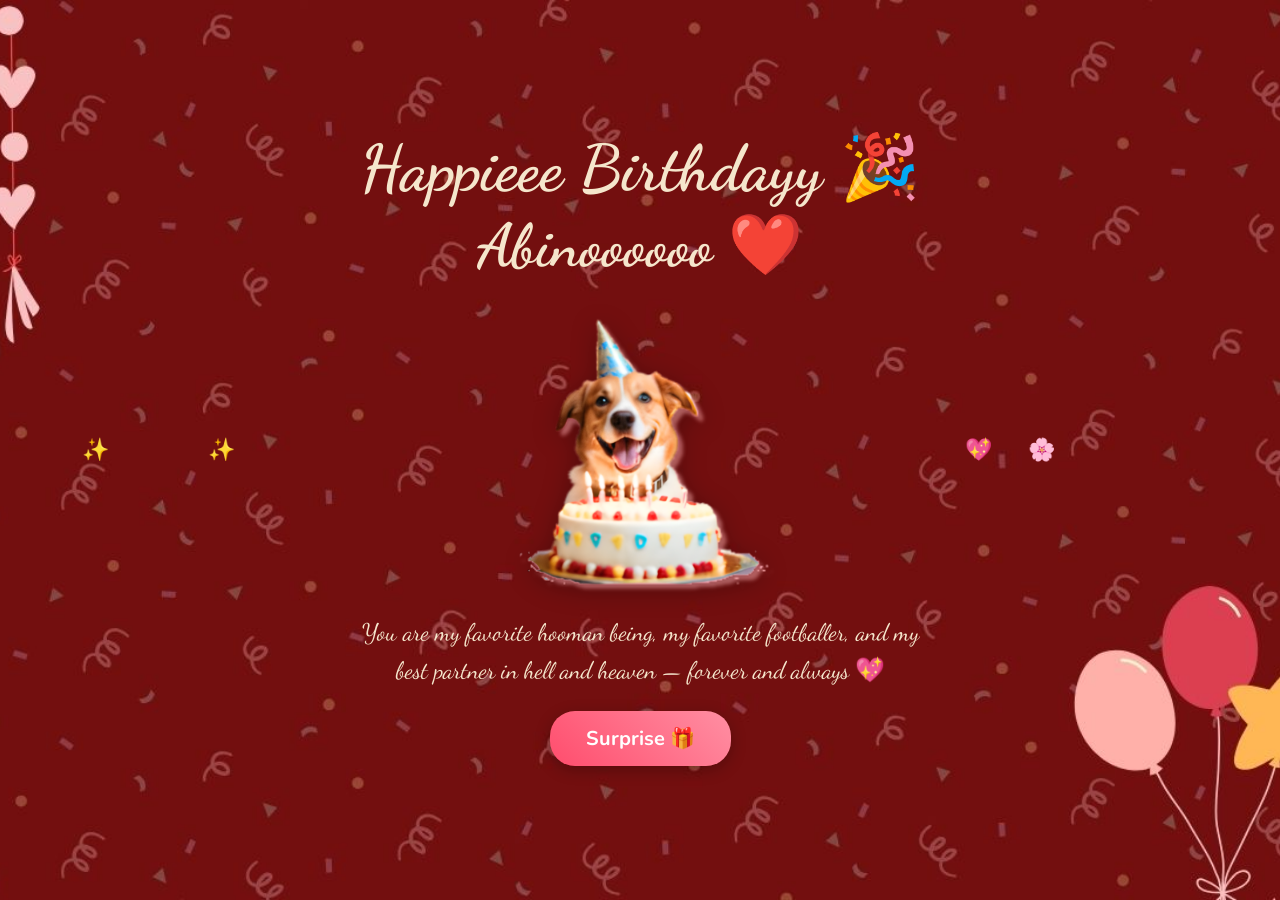
<file: birthday.html>
<!DOCTYPE html>
<html lang="en">
<head>
<meta charset="UTF-8">
<meta name="viewport" content="width=device-width, initial-scale=1.0">
<title>Happy Birthday ❤️</title>
<style>

@import url('https://fonts.googleapis.com/css2?family=Dancing+Script:wght@700&family=Nunito:wght@600&display=swap');

* { box-sizing: border-box; margin: 0; padding: 0; }

body {
  min-height: 100dvh;
  display: flex;
  flex-direction: column;
  justify-content: center;
  align-items: center;
  text-align: center;
  padding: 24px 16px;

  background: url("assets/bg3.jpg") no-repeat center center;
  background-size: cover;

  color: #f5e6cc;
  overflow-x: hidden;
  position: relative;
}

/* Confetti */
.confetti {
  position: fixed;
  font-size: clamp(14px, 4vw, 22px);
  pointer-events: none;
  animation: fall 4s linear infinite;
}

@keyframes fall {
  0%   { transform: translateY(-80px) rotate(0deg);   opacity: 1; }
  100% { transform: translateY(110vh) rotate(360deg); opacity: 0; }
}

/* Title */
.title {
  font-family: 'Dancing Script', cursive;
  font-size: clamp(34px, 6vw, 64px);
  line-height: 1.1;
}

/* Name */
.name {
  font-family: 'Dancing Script', cursive;
  font-size: clamp(34px, 6vw, 60px);
  margin-top: 4px;
}

/* Dog image */
.hero-img {
  width: clamp(300px, 45vw, 300px);
  height: auto;
  margin: 16px 0;
  filter: drop-shadow(0 4px 12px rgba(0,0,0,0.3));
}

/* Text */
.text {
  max-width: min(600px, 90vw);
  font-family: 'Dancing Script', cursive;
  font-size: clamp(24px, 4vw, 22px);
  line-height: 1.6;
  padding: 0 8px;
}

/* Button */
.btn {
  margin-top: 20px;
  padding: clamp(10px, 2.5vw, 14px) clamp(24px, 6vw, 36px);
  background: linear-gradient(45deg, #ff4d6d, #ff8fa3);
  color: white;
  border: none;
  border-radius: 25px;
  cursor: pointer;
  font-size: clamp(15px, 3.5vw, 20px);
  font-weight: 700;
  font-family: 'Nunito', sans-serif;
  box-shadow: 0 4px 15px rgba(0,0,0,0.25);
  transition: transform 0.2s, box-shadow 0.2s;
}

.btn:hover, .btn:active {
  transform: scale(1.1);
  box-shadow: 0 6px 20px rgba(0,0,0,0.35);
}

</style>
</head>
<body>

<h1 class="title">Happieee Birthdayy 🎉</h1>
<h2 class="name">Abinoooooo ❤️</h2>

<img src="assets/dog2.png" class="hero-img" alt="Birthday dog">

<p class="text">
  You are my favorite hooman being, my favorite footballer,
  and my best partner in hell and heaven — forever and always 💖
</p>

<button class="btn" onclick="goFinal()">Surprise 🎁</button>

<script>
// Confetti
const emojis = ["🎉","🎊","✨","💖","🌸","🎈"];
setInterval(() => {
  let c = document.createElement("div");
  c.classList.add("confetti");
  c.innerHTML = emojis[Math.floor(Math.random() * emojis.length)];
  c.style.left          = Math.random() * 100 + "vw";
  c.style.animationDelay = (Math.random() * 2) + "s";
  document.body.appendChild(c);
  setTimeout(() => c.remove(), 4500);
}, 300);

function goFinal() {
  window.location.href = "envelope.html";
}
</script>
</body>
</html>
</file>
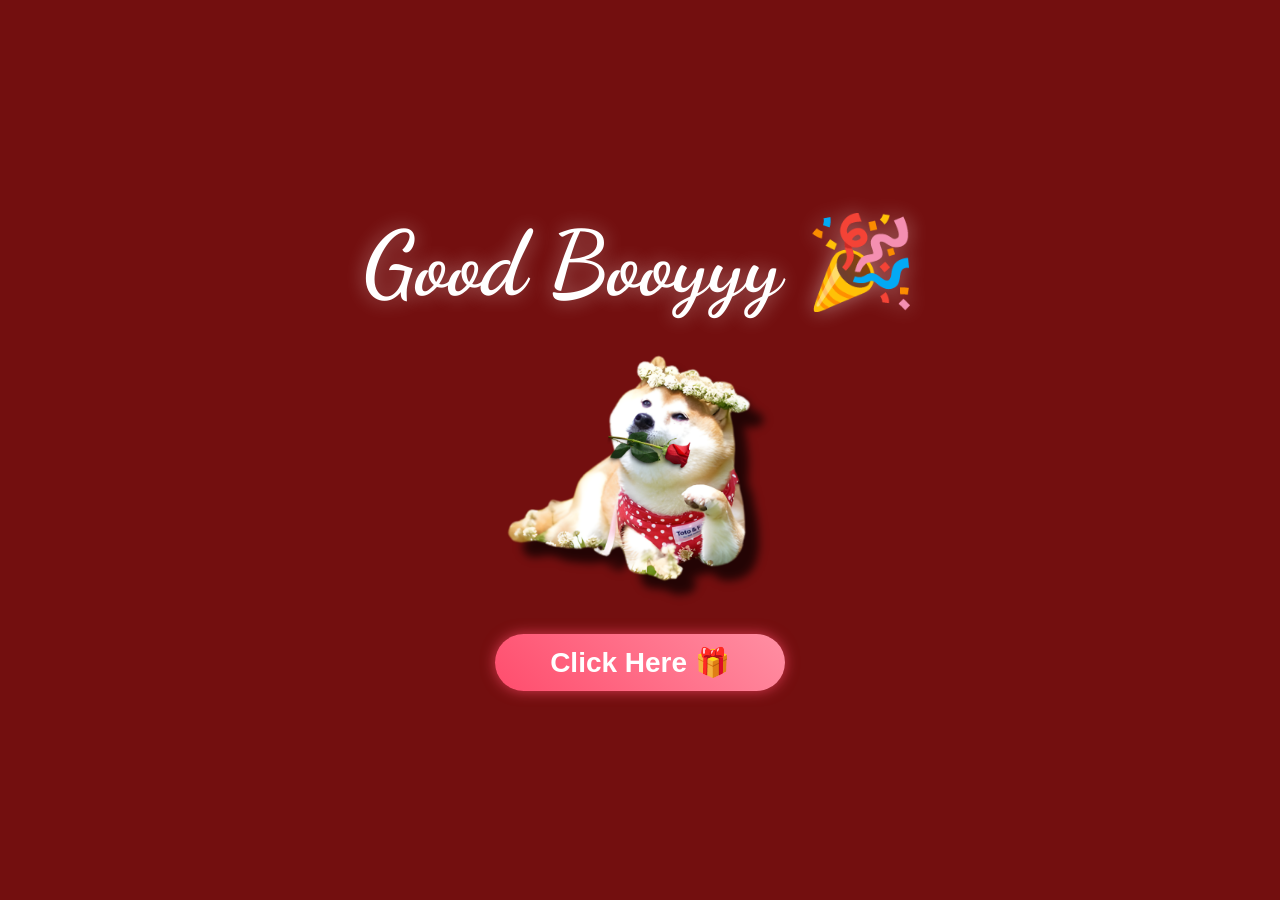
<file: dog.html>
<!DOCTYPE html>
<html lang="en">
<head>
<meta charset="UTF-8">
<meta name="viewport" content="width=device-width, initial-scale=1.0">
<title>Hehe 🐶</title>
<style>

@import url('https://fonts.googleapis.com/css2?family=Dancing+Script:wght@700&display=swap');

* { box-sizing: border-box; }

body {
  margin: 0;
  min-height: 100dvh;
  display: flex;
  flex-direction: column;
  justify-content: center;
  align-items: center;
  background: #730F0F;
  overflow: hidden;
  font-family: Arial, sans-serif;
}

.title {
  font-family: 'Dancing Script', cursive;
  font-size: clamp(50px, 14vw, 90px);
  color: #fff;
  margin: 0 0 20px;
  text-shadow: 0 0 20px rgba(255,255,255,0.4);
  text-align: center;
  padding: 0 16px;
}

/* Floating hearts */
.heart {
  position: fixed;
  font-size: 20px;
  pointer-events: none;
  animation: floatUp 5s linear infinite;
}

@keyframes floatUp {
  0%   { transform: translateY(0);      opacity: 1; }
  100% { transform: translateY(-100vh); opacity: 0; }
}

/* Dog image */
.dog {
  width: clamp(280px, 70vw, 200px);
  height: auto;
  animation: bounce 2s infinite;
  display: block;
}

@keyframes bounce {
  0%, 100% { transform: translateY(0); }
  50%       { transform: translateY(-18px); }
}

/* Button */
.btn {
  margin-top: 16px;

  padding: clamp(10px, 3vw, 12px) clamp(40px, 9vw, 55px);
  font-size: clamp(24px, 5vw, 28px);
  font-weight: 700;
  background: linear-gradient(45deg, #ff4d6d, #ff8fa3);
  color: white;
  border: none;
  border-radius: 30px;
  cursor: pointer;
  box-shadow: 0 0 14px rgba(255,77,109,0.7);
  animation: pulse 1.5s infinite, floatBtn 2s ease-in-out infinite;
  transition: transform 0.2s;
}

.btn:hover, .btn:active { transform: scale(1.08); }

@keyframes pulse {
  0%, 100% { box-shadow: 0 0 10px rgba(255,77,109,0.6); }
  50%       { box-shadow: 0 0 28px rgba(255,77,109,1);   }
}

@keyframes floatBtn {
  0%, 100% { transform: translateY(0); }
  50%       { transform: translateY(-6px); }
}

</style>
</head>
<body>

<h1 class="title">Good Booyyy 🎉</h1>
<img src="assets/dog.png" class="dog" alt="Dog">
<button class="btn" onclick="nextPage()">Click Here 🎁</button>

<script>
setInterval(() => {
  let h = document.createElement("div");
  h.innerHTML = "💖";
  h.classList.add("heart");
  h.style.left   = Math.random() * 100 + "vw";
  h.style.bottom = "-30px";
  document.body.appendChild(h);
  setTimeout(() => h.remove(), 5000);
}, 350);

function nextPage() {
  window.location.href = "birthday.html";
}
</script>
</body>
</html>
</file>
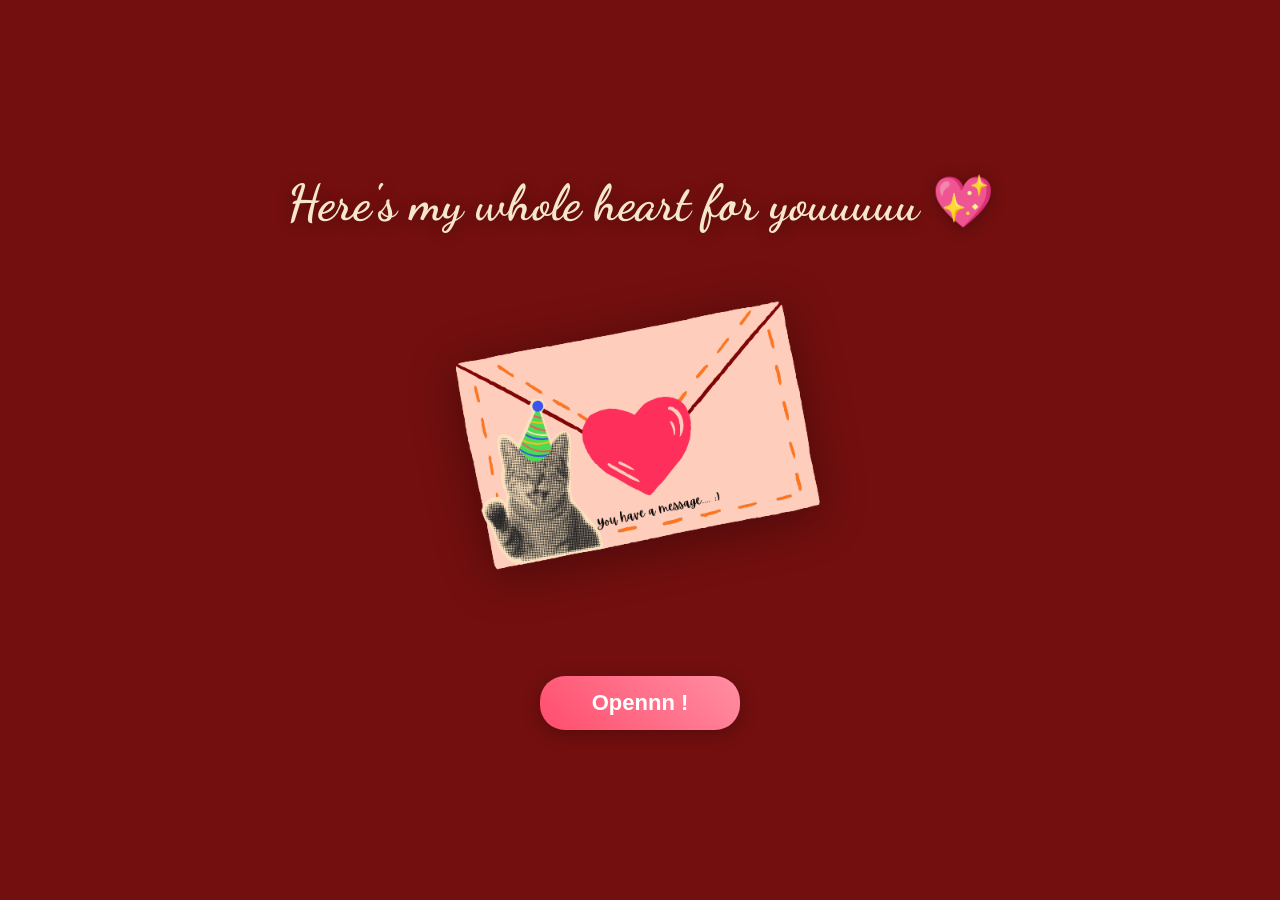
<file: envelope.html>
<!DOCTYPE html>
<html lang="en">
<head>
<meta charset="UTF-8">
<meta name="viewport" content="width=device-width, initial-scale=1.0">
<title>Open Me 💌</title>
<style>

@import url('https://fonts.googleapis.com/css2?family=Dancing+Script:wght@700&family=Nunito:wght@700&display=swap');

* { box-sizing: border-box; margin: 0; padding: 0; }

body {
  min-height: 100dvh;
  display: flex;
  flex-direction: column;
  justify-content: center;
  align-items: center;
  font-family: 'Nunito', sans-serif;
  overflow: hidden;
  transition: background 0.6s ease;
  background: #730F0F;
}

/* Opened background */
.opened-bg {
  background: url("assets/bg5.jpg") no-repeat center center !important;
  background-size: cover !important;
}

/* Closed heading */
.closed-title {
  font-family: 'Dancing Script', cursive;
  font-size: clamp(34px, 6vw, 50px);
  color: #f5e6cc;
  text-align: center;
  padding: 0 24px;
  text-shadow: 0 2px 16px rgba(0,0,0,0.3);
  line-height: 1.3;
}

/* Envelope image (closed state) */
.envelope-img {
  width: clamp(200px, 55vw, 400px);
  height: auto;
  margin-bottom: 40px;
  filter: drop-shadow(0 8px 24px rgba(0,0,0,0.35));
  animation: floatEnv 3s ease-in-out infinite;
}

@keyframes floatEnv {
  0%, 100% { transform: translateY(0);     }
  50%       { transform: translateY(-12px); }
}

/* Letter popup (opened state) */
.popup {
  position: absolute;
  width: clamp(420px, 85vw, 620px);
  height: auto;
  top: 50%;
  left: 50%;
  transform: translate(-50%, -50%) scale(0);
  transition: transform 0.45s cubic-bezier(0.34,1.56,0.64,1);
  z-index: 2;
}

.popup.show {
  transform: translate(-48%, -50%) scale(1);
}

/* Open button */
.open-btn {
  padding: clamp(11px, 2.5vw, 14px) clamp(32px, 8vw, 52px);
  background: linear-gradient(45deg, #ff4d6d, #ff8fa3);
  color: white;
  border: none;
  border-radius: 25px;
  font-size: clamp(16px, 3.5vw, 22px);
  font-weight: 700;
  cursor: pointer;
  z-index: 3;
  box-shadow: 0 4px 18px rgba(0,0,0,0.25);
  transition: transform 0.2s, box-shadow 0.2s;
}

.open-btn:hover, .open-btn:active {
  transform: scale(1.08);
  box-shadow: 0 6px 24px rgba(0,0,0,0.35);
}

/* Next button */
.next-btn {
  position: fixed;
  bottom: clamp(20px, 5vh, 40px);
  left: 50%;
  transform: translateX(-50%);
  padding: clamp(11px, 2.5vw, 14px) clamp(30px, 7vw, 48px);
  font-size: clamp(15px, 3.5vw, 20px);
  font-weight: 700;
  background: linear-gradient(45deg, #ff4d6d, #ff8fa3);
  color: white;
  border: none;
  border-radius: 30px;
  cursor: pointer;
  display: none;
  z-index: 3;

  box-shadow: 0 0 14px rgba(255,77,109,0.7);
  animation: pulse 1.5s infinite, floatBtn 2s ease-in-out infinite;
}

.next-btn:hover { transform: translateX(-50%) scale(1.08); }

@keyframes pulse {
  0%, 100% { box-shadow: 0 0 10px rgba(255,77,109,0.6); }
  50%       { box-shadow: 0 0 28px rgba(255,77,109,1);   }
}

@keyframes floatBtn {
  0%, 100% { transform: translateX(-50%) translateY(0);    }
  50%       { transform: translateX(-50%) translateY(-6px); }
}

/* Mobile view adjustments */
@media (max-width: 480px) {
  .next-btn {
    bottom: 110px;
  }  
  .envelope-img {
    width: 80vw;
  }}

/* Floating hearts */
.heart {
  position: fixed;
  font-size: 20px;
  pointer-events: none;
  animation: floatUp 5s linear infinite;
}

@keyframes floatUp {
  0%   { transform: translateY(0);      opacity: 1; }
  100% { transform: translateY(-100vh); opacity: 0; }
}

</style>
</head>
<body id="body">

<!-- CLOSED STATE -->
<h1 class="closed-title" id="closedTitle">Here's my whole heart for youuuuu 💖</h1>
<img src="assets/envelope.png" class="envelope-img" id="envelopeImg" alt="Envelope">
<button class="open-btn" id="openBtn" onclick="openLetter()">Opennn !</button>

<!-- OPENED STATE - Letter popup -->
<img src="assets/Letter.png" id="popup" class="popup" alt="Letter">

<!-- Next button -->
<button class="next-btn" id="nextBtn" onclick="goNext()">Next ➜</button>

<script>
function openLetter() {
  // Change background
  document.getElementById("body").classList.add("opened-bg");

  // Hide closed state elements
  document.getElementById("closedTitle").style.display = "none";
  document.getElementById("envelopeImg").style.display = "none";
  document.getElementById("openBtn").style.display     = "none";

  // Show letter popup and next button
  document.getElementById("popup").classList.add("show");
  document.getElementById("nextBtn").style.display = "block";
}

function goNext() {
  window.location.href = "gallery.html";
}

// Falling hearts animation
setInterval(() => {
  let h = document.createElement("div");
  h.innerHTML = "💖";
  h.classList.add("heart");
  h.style.left   = Math.random() * 100 + "vw";
  h.style.bottom = "-30px";
  document.body.appendChild(h);
  setTimeout(() => h.remove(), 5000);
}, 350);

</script>
</body>
</html>
</file>
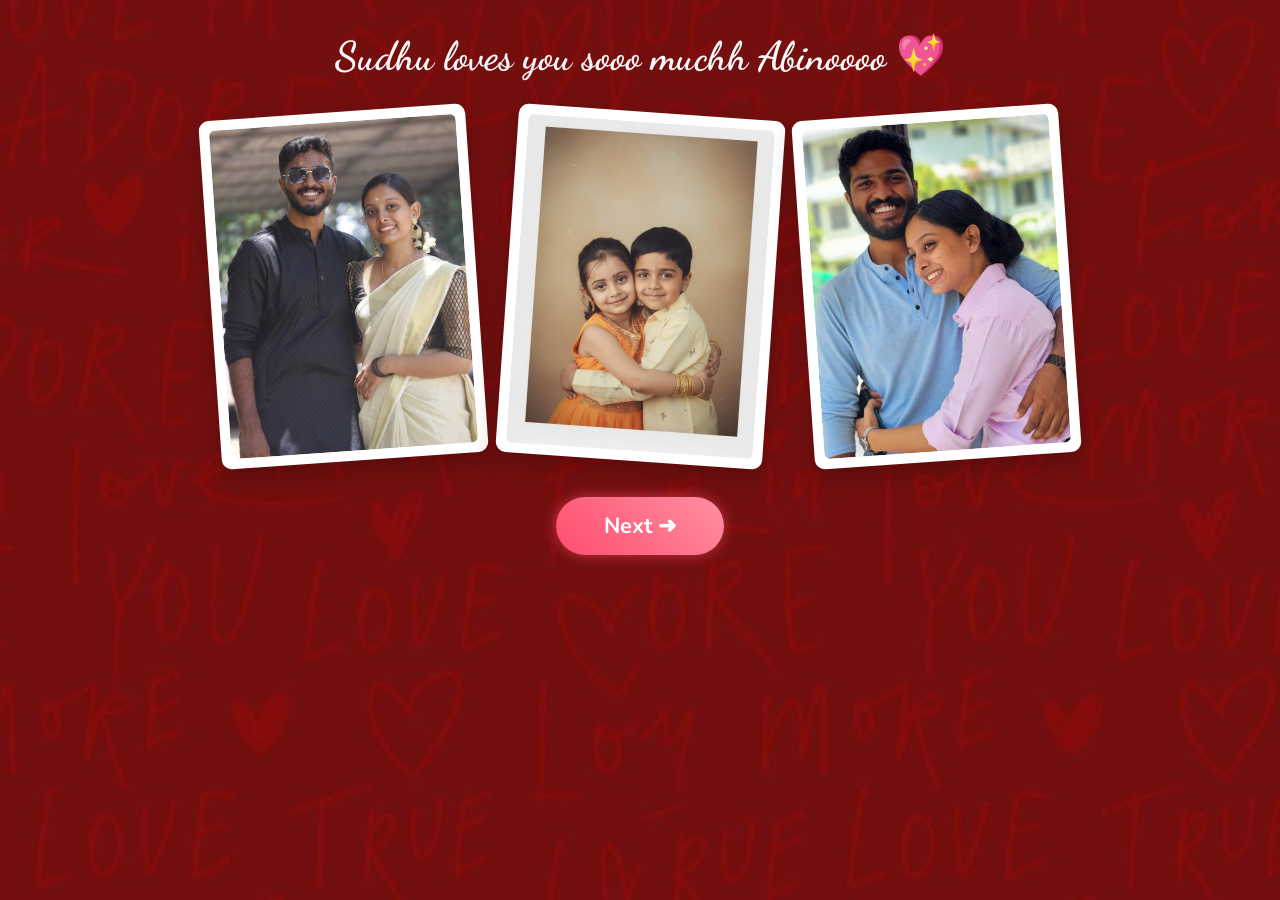
<file: gallery.html>
<!DOCTYPE html>
<html lang="en">
<head>
<meta charset="UTF-8">
<meta name="viewport" content="width=device-width, initial-scale=1.0">
<title>Gallery 💖</title>
<style>

@import url('https://fonts.googleapis.com/css2?family=Dancing+Script:wght@700&family=Nunito:wght@700&display=swap');

* { box-sizing: border-box; margin: 0; padding: 0; }

body {
  min-height: 100dvh;
  font-family: 'Nunito', sans-serif;
  text-align: center;

  background: url("assets/bg5.jpg") no-repeat center center;
  background-size: cover;

  opacity: 0;
  transform: translateY(30px);
  transition: opacity 0.8s ease, transform 0.8s ease;
}

body.show {
  opacity: 1;
  transform: translateY(0);
}

h1 {
  padding: 32px 20px 0;
  color: #f9f7f7;
  font-family: 'Dancing Script', cursive;
  font-size: clamp(34px, 5.5vw, 40px);
}

/* Gallery grid */
.gallery {
  display: grid;
  grid-template-columns: repeat(auto-fit, minmax(min(240px, 80vw), 1fr));
  gap: clamp(16px, 4vw, 30px);
  max-width: 900px;
  margin: 32px auto 0;
  padding: 0 20px;
  justify-items: center;
}

/* Photo card */
.photo {
  background: white;
  padding: 10px;
  border-radius: 10px;
  box-shadow: 0 10px 24px rgba(0,0,0,0.22);
  transform: rotate(-4deg);
  transition: transform 0.3s ease, box-shadow 0.3s ease;
  width: 100%;
  max-width: 280px;
}

.photo:nth-child(even) {
  transform: rotate(4deg);
}

.photo:hover, .photo:focus-within {
  transform: scale(1.08) rotate(0deg);
  box-shadow: 0 16px 36px rgba(0,0,0,0.3);
}

.photo img {
  width: 100%;
  height: auto;
  display: block;
  border-radius: 6px;
}

/* Next button */
.next-btn {
  display: block;
  margin: 36px auto 48px;
  padding: clamp(11px, 2.5vw, 14px) clamp(28px, 7vw, 48px);
  font-size: clamp(16px, 3.5vw, 22px);
  font-weight: 700;
  font-family: 'Nunito', sans-serif;

  background: linear-gradient(45deg, #ff4d6d, #ff8fa3);
  color: white;
  border: none;
  border-radius: 30px;
  cursor: pointer;

  box-shadow: 0 0 14px rgba(255,77,109,0.6);
  animation: pulse 1.5s infinite, floatBtn 2s ease-in-out infinite;
  transition: transform 0.2s;
}

.next-btn:hover, .next-btn:active {
  transform: scale(1.08);
}

@keyframes pulse {
  0%, 100% { box-shadow: 0 0 10px rgba(255,77,109,0.6); }
  50%       { box-shadow: 0 0 28px rgba(255,77,109,1);   }
}

@keyframes floatBtn {
  0%, 100% { transform: translateY(0); }
  50%       { transform: translateY(-6px); }
}

</style>
</head>
<body>

<h1>Sudhu loves you sooo muchh Abinoooo 💖</h1>

<div class="gallery">
  <div class="photo"><img src="assets/Img1.jpeg" alt="Memory 1"></div>
  <div class="photo"><img src="assets/Img2.jpeg" alt="Memory 2"></div>
  <div class="photo"><img src="assets/Img3.jpeg" alt="Memory 3"></div>
</div>

<button class="next-btn" onclick="goTo('like.html')">Next ➜</button>

<script>
window.onload = () => { document.body.classList.add("show"); };

function goTo(page) {
  document.body.classList.remove("show");
  setTimeout(() => { window.location.href = page; }, 400);
}
</script>
</body>
</html>
</file>
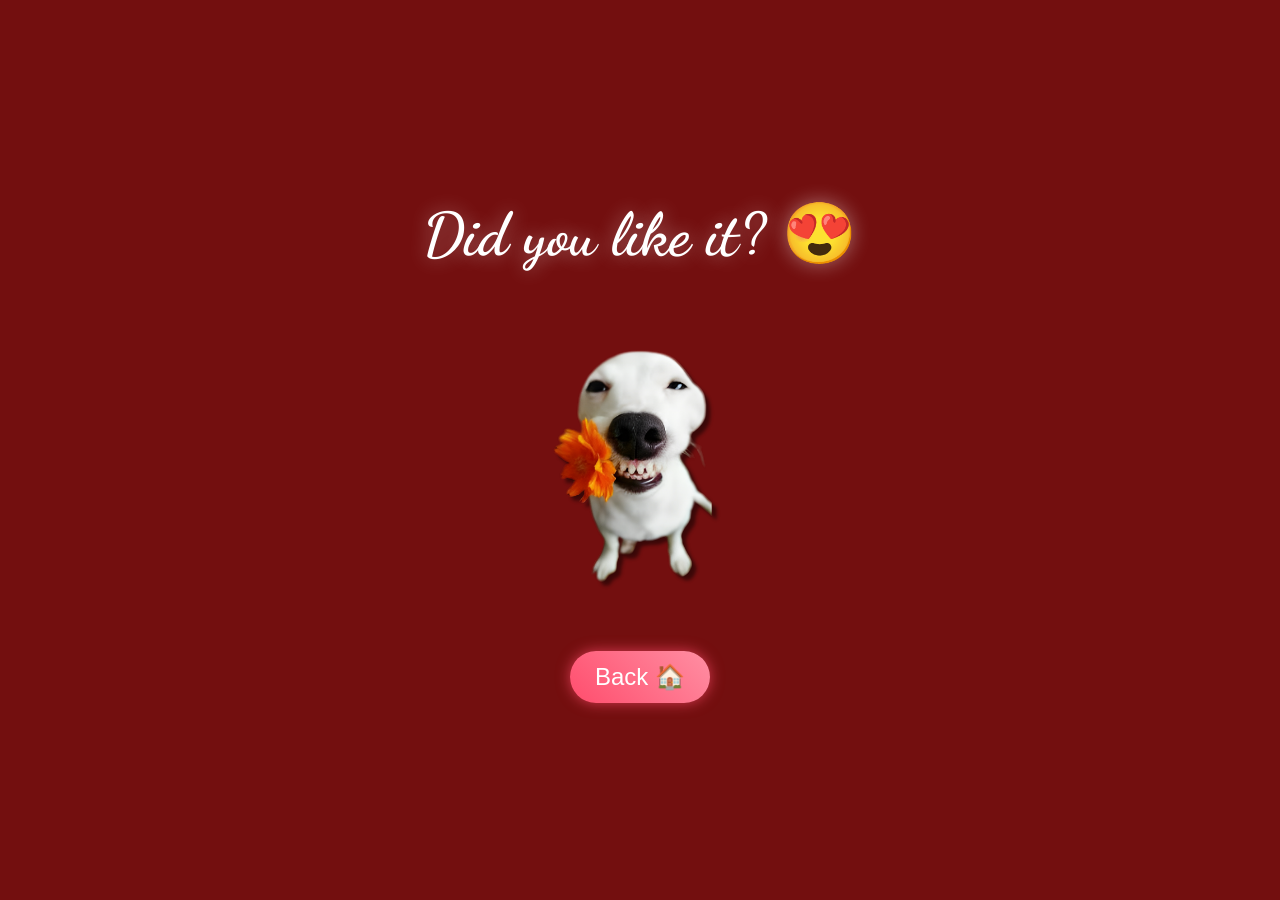
<file: like.html>
<!DOCTYPE html>
<html lang="en">
<head>
<meta charset="UTF-8">
<meta name="viewport" content="width=device-width, initial-scale=1.0">
<title>Hehe 🐶</title>
<style>

@import url('https://fonts.googleapis.com/css2?family=Dancing+Script:wght@700&display=swap');

* { box-sizing: border-box; }

body {
  margin: 0;
  min-height: 100dvh;
  display: flex;
  flex-direction: column;
  justify-content: center;
  align-items: center;
  background: #730F0F;
  overflow: hidden;
  font-family: Arial, sans-serif;
}

.title {
  font-family: 'Dancing Script', cursive;
  font-size: clamp(30px, 9vw, 60px);
  color: #fff;
  margin: 0 0 8px;
  text-shadow: 0 0 20px rgba(255,255,255,0.4);
  text-align: center;
  padding: 0 16px;
}

.subtitle {
  font-family: 'Dancing Script', cursive;
  font-size: clamp(22px, 6vw, 40px);
  color: rgba(255,255,255,0.85);
  margin: 0 0 20px;
  text-align: center;
  padding: 0 16px;
  text-shadow: 0 0 14px rgba(255,255,255,0.3);
}

/* Floating hearts */
.heart {
  position: fixed;
  font-size: 20px;
  pointer-events: none;
  animation: floatUp 5s linear infinite;
}

@keyframes floatUp {
  0%   { transform: translateY(0);      opacity: 1; }
  100% { transform: translateY(-100vh); opacity: 0; }
}

/* Image */
.dog {
  width: clamp(280px, 70vw, 200px);
  height: auto;
  animation: bounce 2s infinite;
  display: block;
  margin-top: 46px;
}

@keyframes bounce {
  0%, 100% { transform: translateY(0); }
  50%       { transform: translateY(-18px); }
}

/* Button */
.btn {
  margin-top: 46px;
  padding: clamp(10px, 3vw, 12px) clamp(25px, 3vw, 20px);
  font-size: clamp(20px, 3vw, 24px);
  font-weight: 400;
  background: linear-gradient(45deg, #ff4d6d, #ff8fa3);
  color: white;
  border: none;
  border-radius: 30px;
  cursor: pointer;
  box-shadow: 0 0 14px rgba(255,77,109,0.7);
  animation: pulse 1.5s infinite, floatBtn 2s ease-in-out infinite;
  transition: transform 0.2s;
}

.btn:hover, .btn:active { transform: scale(1.08); }

@keyframes pulse {
  0%, 100% { box-shadow: 0 0 10px rgba(255,77,109,0.6); }
  50%       { box-shadow: 0 0 28px rgba(255,77,109,1);   }
}

@keyframes floatBtn {
  0%, 100% { transform: translateY(0); }
  50%       { transform: translateY(-6px); }
}

</style>
</head>
<body>

<h1 class="title">Did you like it? 😍</h1>
<img src="assets/likely.png" class="dog" alt="Likely">
<button class="btn" onclick="goHome()">Back 🏠</button>

<script>
setInterval(() => {
  let h = document.createElement("div");
  h.innerHTML = "💖";
  h.classList.add("heart");
  h.style.left   = Math.random() * 100 + "vw";
  h.style.bottom = "-30px";
  document.body.appendChild(h);
  setTimeout(() => h.remove(), 5000);
}, 350);

function goHome() {
  window.location.href = "index.html";
}
</script>
</body>
</html>
</file>
